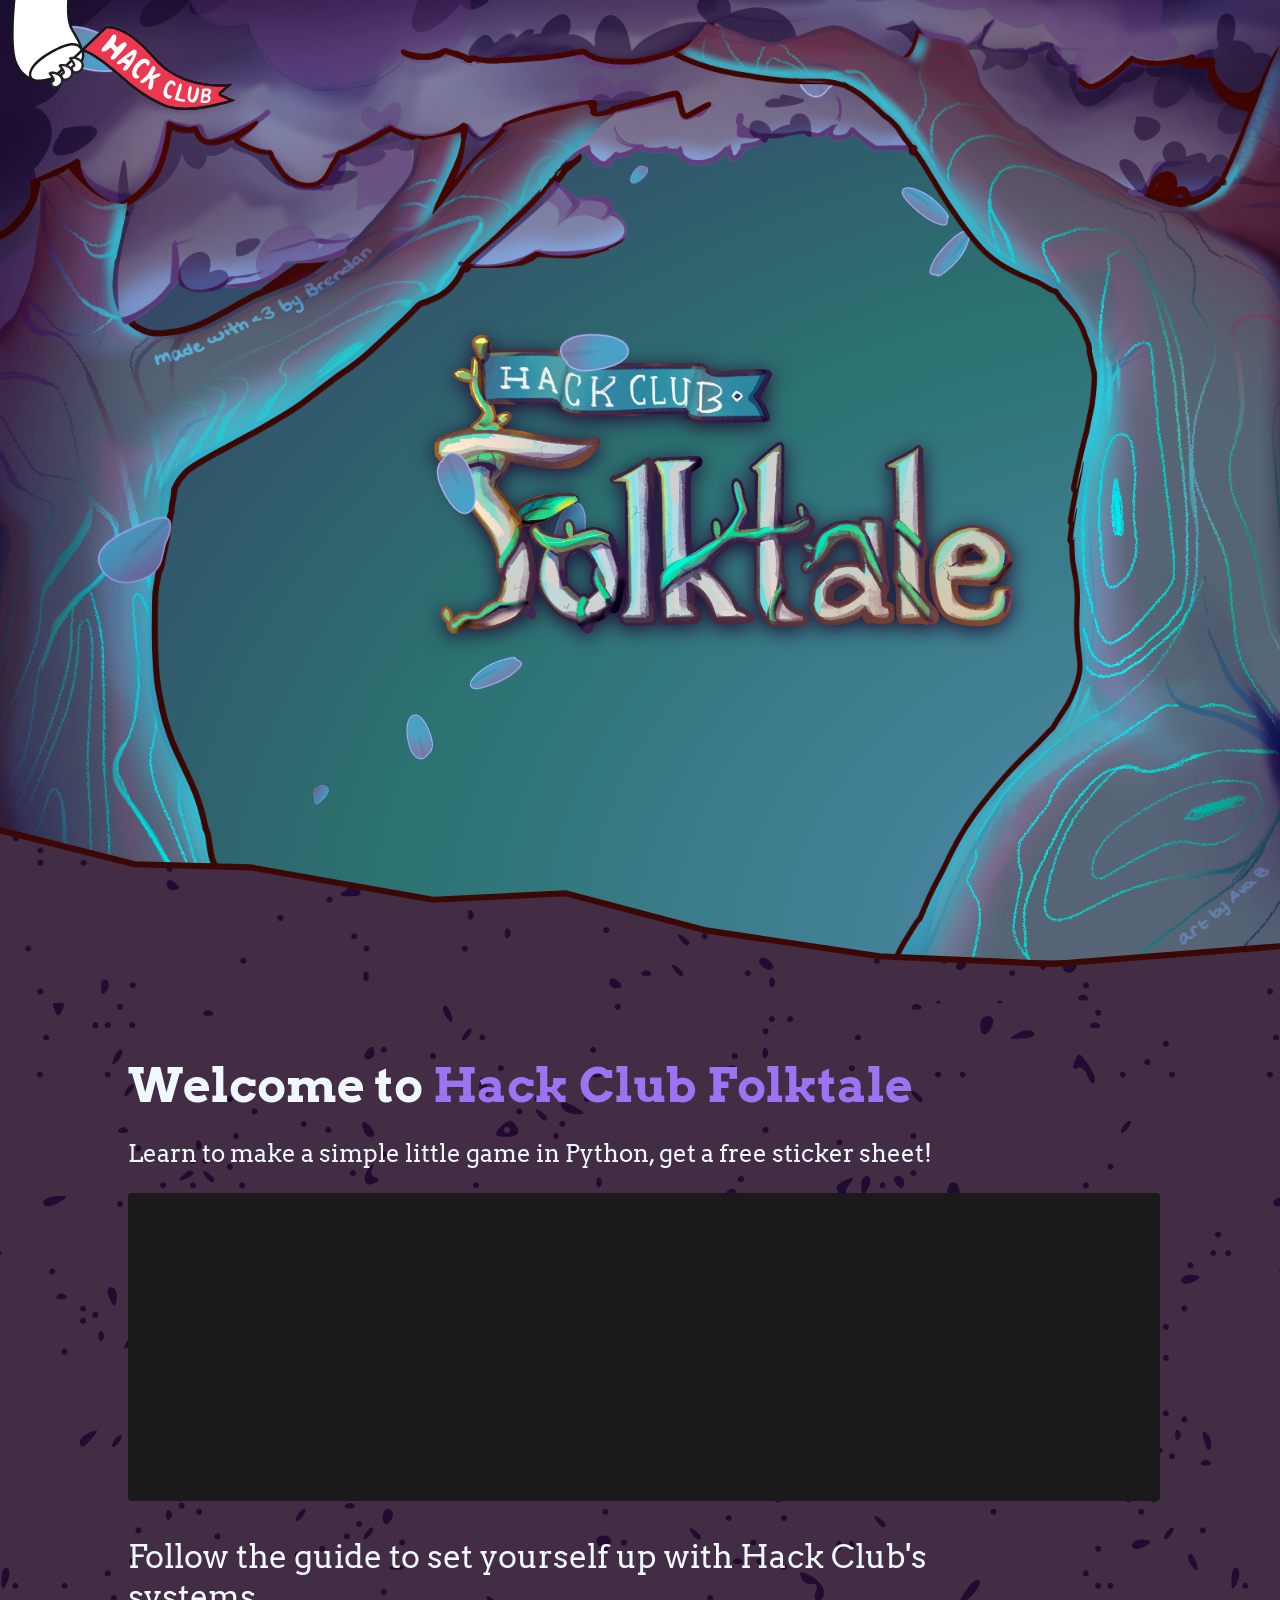
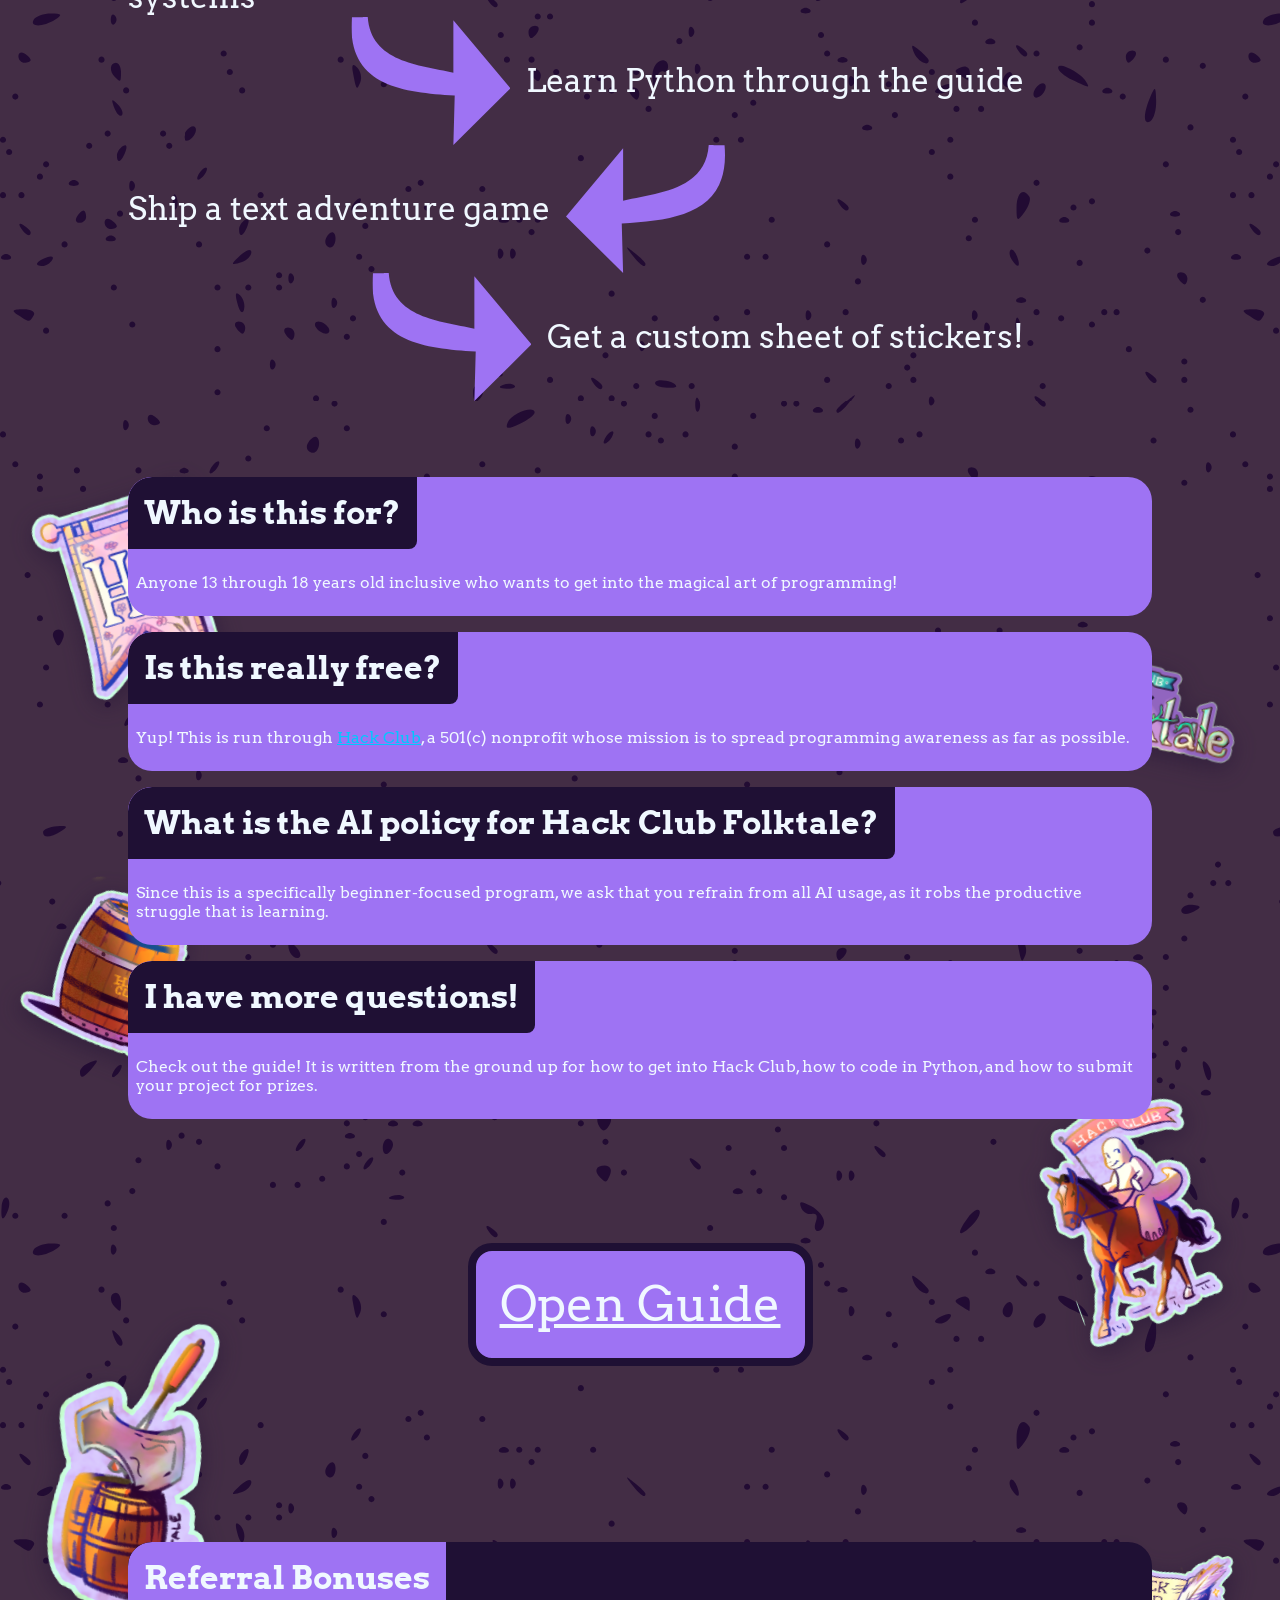
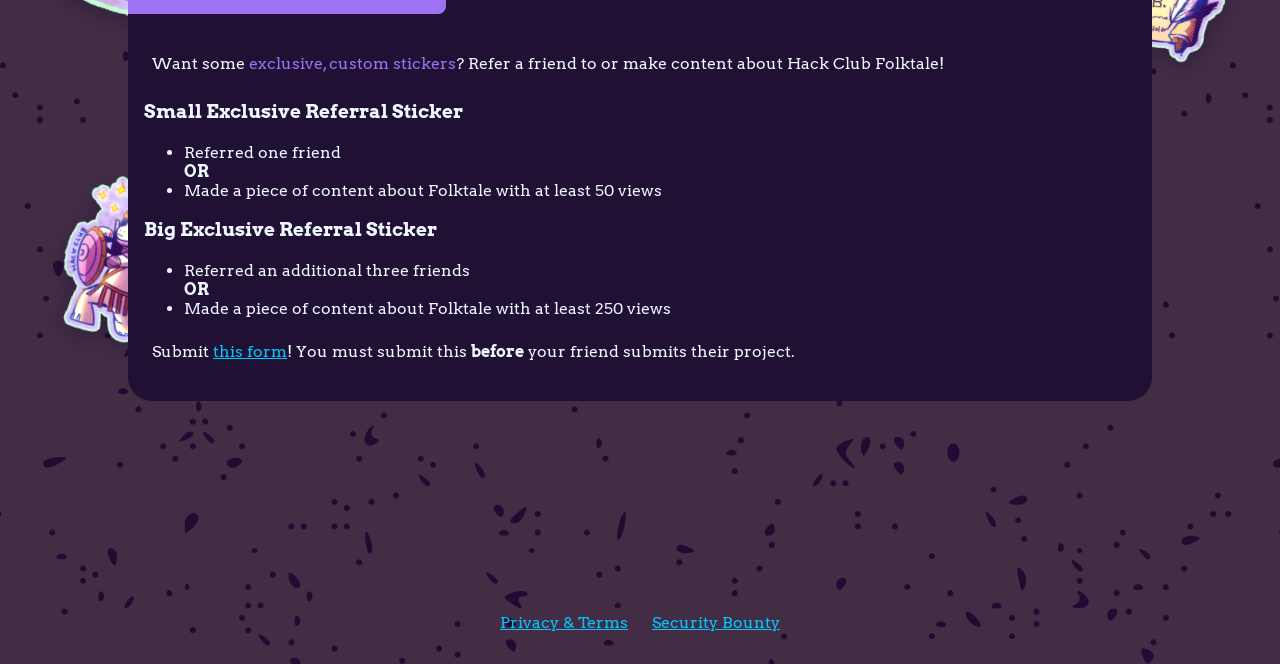
<file: ui/index.html>
<!doctype html>
<html lang="en">
    <head>
        <meta charset="UTF-8" />
        <meta name="viewport" content="width=device-width, initial-scale=1" />
        <title>
            Folktale by Hack Club - Learn Python, Make a Game, Get Stickers
        </title>
        <meta
            name="description"
            content="Hack Club Folktale is a free program for teens 13-18: learn Python from scratch, ship your own text adventure game, and get a custom sticker sheet."
        />
        <link rel="canonical" href="https://folktale.hackclub.com/" />
        <meta name="robots" content="index, follow, max-image-preview:large" />
        <meta name="theme-color" content="#3c2b60" />

        <meta property="og:type" content="website" />
        <meta property="og:site_name" content="Hack Club Folktale" />
        <meta property="og:url" content="https://folktale.hackclub.com/" />
        <meta
            property="og:title"
            content="Folktale by Hack Club - Learn Python, Make a Game, Get Stickers"
        />
        <meta
            property="og:description"
            content="A free program for teens 13-18: learn Python from scratch, ship your own text adventure game, and get a custom sticker sheet."
        />
        <meta
            property="og:image"
            content="https://folktale.hackclub.com/resources/folktale_logo.webp"
        />
        <meta property="og:image:alt" content="The Hack Club Folktale logo" />
        <meta property="og:locale" content="en_US" />

        <meta name="twitter:card" content="summary_large_image" />
        <meta
            name="twitter:title"
            content="Folktale by Hack Club - Learn Python, Make a Game, Get Stickers"
        />
        <meta
            name="twitter:description"
            content="A free program for teens 13-18: learn Python from scratch, ship your own text adventure game, and get a custom sticker sheet."
        />
        <meta
            name="twitter:image"
            content="https://folktale.hackclub.com/resources/folktale_logo.webp"
        />

        <link rel="icon" type="image/png" href="resources/leave_2.png" />
        <link rel="preconnect" href="https://fonts.googleapis.com" />
        <link rel="preconnect" href="https://fonts.gstatic.com" crossorigin />
        <link rel="stylesheet" href="index.css" />
        <script src="leaves_bg.js" defer></script>

        <!-- Privacy-friendly analytics by Plausible -->
        <script
            async
            src="https://plausible.io/js/pa-lE-bubg2qn8PVVQjARgff.js"
        ></script>
        <script>
            ((window.plausible =
                window.plausible ||
                function () {
                    (plausible.q = plausible.q || []).push(arguments);
                }),
                (plausible.init =
                    plausible.init ||
                    function (i) {
                        plausible.o = i || {};
                    }));
            plausible.init();
        </script>

        <script type="application/ld+json">
            {
                "@context": "https://schema.org",
                "@graph": [
                    {
                        "@type": "Organization",
                        "@id": "https://hackclub.com/#organization",
                        "name": "Hack Club",
                        "url": "https://hackclub.com/",
                        "nonprofitStatus": "Nonprofit501c3"
                    },
                    {
                        "@type": "WebSite",
                        "@id": "https://folktale.hackclub.com/#website",
                        "url": "https://folktale.hackclub.com/",
                        "name": "Hack Club Folktale",
                        "description": "A free program for teens 13-18: learn Python from scratch, ship your own text adventure game, and get a custom sticker sheet.",
                        "inLanguage": "en",
                        "publisher": {
                            "@id": "https://hackclub.com/#organization"
                        }
                    },
                    {
                        "@type": "Course",
                        "@id": "https://folktale.hackclub.com/#course",
                        "name": "Hack Club Folktale",
                        "url": "https://folktale.hackclub.com/",
                        "description": "A beginner-focused guide that walks teens through joining Hack Club, learning Python, and shipping a text adventure game for a free sticker sheet.",
                        "inLanguage": "en",
                        "isAccessibleForFree": true,
                        "educationalLevel": "Beginner",
                        "typicalAgeRange": "13-18",
                        "teaches": [
                            "Python programming",
                            "Text-based game development",
                            "Git and GitHub"
                        ],
                        "provider": {
                            "@id": "https://hackclub.com/#organization"
                        },
                        "offers": {
                            "@type": "Offer",
                            "price": "0",
                            "priceCurrency": "USD",
                            "category": "Free",
                            "availability": "https://schema.org/InStock"
                        },
                        "hasCourseInstance": {
                            "@type": "CourseInstance",
                            "courseMode": "Online"
                        }
                    },
                    {
                        "@type": "FAQPage",
                        "@id": "https://folktale.hackclub.com/#faq",
                        "mainEntity": [
                            {
                                "@type": "Question",
                                "name": "Who is this for?",
                                "acceptedAnswer": {
                                    "@type": "Answer",
                                    "text": "Anyone 13 through 18 years old inclusive who wants to get into the magical art of programming!"
                                }
                            },
                            {
                                "@type": "Question",
                                "name": "Is this really free?",
                                "acceptedAnswer": {
                                    "@type": "Answer",
                                    "text": "Yup! This is run through Hack Club, a 501(c) nonprofit whose mission is to spread programming awareness as far as possible."
                                }
                            },
                            {
                                "@type": "Question",
                                "name": "What is the AI policy for Hack Club Folktale?",
                                "acceptedAnswer": {
                                    "@type": "Answer",
                                    "text": "Since this is a specifically beginner-focused program, we ask that you refrain from all AI usage, as it robs the productive struggle that is learning."
                                }
                            },
                            {
                                "@type": "Question",
                                "name": "I have more questions!",
                                "acceptedAnswer": {
                                    "@type": "Answer",
                                    "text": "Check out the guide! It is written from the ground up for how to get into Hack Club, how to code in Python, and how to submit your project for prizes."
                                }
                            }
                        ]
                    }
                ]
            }
        </script>
    </head>
    <body>
        <a href="https://hackclub.com/"
            ><img
                style="
                    position: absolute;
                    top: 0;
                    left: 10px;
                    border: 0;
                    width: 25vmin;
                    z-index: 999;
                "
                src="resources/flag-orpheus-top.svg"
                alt="Hack Club"
        /></a>

        <div id="bg_sky"></div>

        <img
            id="background_tree"
            class="bg_img"
            alt=""
            aria-hidden="true"
            width="3200"
            height="2400"
            src="resources/background_tree1.png"
        />

        <div id="leaves_container" aria-hidden="true"></div>

        <img
            class="bg_img"
            alt=""
            aria-hidden="true"
            width="3200"
            height="2400"
            src="resources/foreground_tree2.png"
        />

        <div style="height: 80vw"></div>

        <div id="logo-container">
            <img
                id="logo"
                alt="Hack Club Folktale"
                width="4119"
                height="2274"
                fetchpriority="high"
                src="resources/folktale_logo.webp"
            />
        </div>

        <img
            id="separator"
            alt=""
            aria-hidden="true"
            src="resources/separator.svg"
        />

        <div id="ground"></div>

        <main class="content_block" id="first_block">
            <h1
                style="
                    font-size: xxx-large;
                    padding-bottom: 0;
                    margin-bottom: 0;
                "
            >
                Welcome to
                <span style="color: #9e73f3">Hack Club Folktale</span>
            </h1>
            <p style="font-size: x-large; padding-top: 0">
                Learn to make a simple little game in Python, get a free sticker
                sheet!
            </p>
            <div id="term_holder">
                <iframe
                    src="https://pyterm.hackclub.com/breynard0/folktale_game_test"
                    allow="cross-origin-isolated"
                    id="term_example"
                ></iframe>
            </div>
            <h2 class="visually-hidden">How Hack Club Folktale works</h2>
            <div id="steps">
                <div class="step-holder">
                    <p class="step-text">
                        Follow the guide to set yourself up with Hack Club's
                        systems
                    </p>
                </div>
                <div class="step-holder">
                    <div class="space-taker"></div>
                    <img
                        class="step-arrow flip-x"
                        src="resources/arrow.svg"
                        alt=""
                        aria-hidden="true"
                        loading="lazy"
                    />
                    <p class="step-text">Learn Python through the guide</p>
                </div>
                <div class="step-holder">
                    <p class="step-text">Ship a text adventure game</p>
                    <img
                        class="step-arrow"
                        src="resources/arrow.svg"
                        alt=""
                        aria-hidden="true"
                        loading="lazy"
                    />
                    <div class="space-taker"></div>
                </div>
                <div class="step-holder">
                    <div class="space-taker"></div>
                    <img
                        class="step-arrow flip-x"
                        src="resources/arrow.svg"
                        alt=""
                        aria-hidden="true"
                        loading="lazy"
                    />
                    <p class="step-text">Get a custom sheet of stickers!</p>
                </div>
            </div>
            <div style="height: 60px"></div>
            <h2 class="visually-hidden">Frequently asked questions</h2>
            <div id="sticker-zone">
                <img
                    class="scatter-sticker sticker-1"
                    src="resources/stickers/1.png"
                    alt=""
                    aria-hidden="true"
                    loading="lazy"
                />
                <img
                    class="scatter-sticker sticker-2"
                    src="resources/stickers/2.png"
                    alt=""
                    aria-hidden="true"
                    loading="lazy"
                />
                <img
                    class="scatter-sticker sticker-3"
                    src="resources/stickers/3.png"
                    alt=""
                    aria-hidden="true"
                    loading="lazy"
                />
                <img
                    class="scatter-sticker sticker-4"
                    src="resources/stickers/4.png"
                    alt=""
                    aria-hidden="true"
                    loading="lazy"
                />
                <img
                    class="scatter-sticker sticker-5"
                    src="resources/stickers/5.png"
                    alt=""
                    aria-hidden="true"
                    loading="lazy"
                />
                <img
                    class="scatter-sticker sticker-6"
                    src="resources/stickers/6.png"
                    alt=""
                    aria-hidden="true"
                    loading="lazy"
                />
                <img
                    class="scatter-sticker sticker-7"
                    src="resources/stickers/7.png"
                    alt=""
                    aria-hidden="true"
                    loading="lazy"
                />
                <div class="faq-holder">
                    <div class="faq-entry">
                        <h3 class="faq-question">Who is this for?</h3>
                        <p class="faq-answer">
                            Anyone 13 through 18 years old inclusive who wants to
                            get into the magical art of programming!
                        </p>
                    </div>
                    <div class="faq-entry">
                        <h3 class="faq-question">Is this really free?</h3>
                        <p class="faq-answer">
                            Yup! This is run through
                            <a href="https://hackclub.com/">Hack Club</a>, a 501(c)
                            nonprofit whose mission is to spread programming
                            awareness as far as possible.
                        </p>
                    </div>
                    <div class="faq-entry">
                        <h3 class="faq-question">
                            What is the AI policy for Hack Club Folktale?
                        </h3>
                        <p class="faq-answer">
                            Since this is a specifically beginner-focused program,
                            we ask that you refrain from all AI usage, as it robs
                            the productive struggle that is learning.
                        </p>
                    </div>
                    <div class="faq-entry">
                        <h3 class="faq-question">I have more questions!</h3>
                        <p class="faq-answer">
                            Check out the guide! It is written from the ground up
                            for how to get into Hack Club, how to code in Python,
                            and how to submit your project for prizes.
                        </p>
                    </div>
                </div>

                <div style="height: 60px"></div>

                <div id="guide-button-parent">
                    <a id="guide-button" href="/guide">Open Guide</a>
                </div>

                <div style="height: 160px"></div>

                <div class="ref-holder">
                    <div class="ref-entry" id="referral-block">
                        <h2 class="ref-title">Referral Bonuses</h2>
                        <div class="ref-content">
                            <p>
                                Want some
                                <span style="color: #9e73f3"
                                    >exclusive, custom stickers</span
                                >? Refer a friend to or make content about Hack Club
                                Folktale!
                            </p>
                            <h3>Small Exclusive Referral Sticker</h3>
                            <ul>
                                <li>Referred one friend</li>
                                <li style="list-style: none; font-weight: bold">
                                    OR
                                </li>
                                <li>
                                    Made a piece of content about Folktale with at
                                    least 50 views
                                </li>
                            </ul>
                            <h3>Big Exclusive Referral Sticker</h3>
                            <ul>
                                <li>Referred an additional three friends</li>
                                <li style="list-style: none; font-weight: bold">
                                    OR
                                </li>
                                <li>
                                    Made a piece of content about Folktale with at
                                    least 250 views
                                </li>
                            </ul>
                            <p>
                                Submit
                                <a
                                    href="https://forms.hackclub.com/folktale-referral"
                                    >this form</a
                                >! You must submit this
                                <span style="font-weight: bold">before</span> your
                                friend submits their project.
                            </p>
                        </div>
                    </div>
                </div>
            </div>
        </main>

        <div style="height: 20vh"></div>

        <footer>
            <a href="https://hackclub.com/privacy-and-terms"
                >Privacy &amp; Terms</a
            >
            <a href="https://security.hackclub.com/">Security Bounty</a>
        </footer>
    </body>
</html>
</file>
<file: ui/index.css>
@import url('https://fonts.googleapis.com/css2?family=Arvo:ital,wght@0,400;0,700;1,400;1,700&display=swap');

:root {
    background-color: #3c2b60;
    font-family: Arvo, sans-serif;
    overscroll-behavior: none;
    overflow-x: clip;

    --separator-top: 64.5vw;
    --separator-left: -0.5vw;
    --separator-width: 101vw;
    --separator-height: calc(var(--separator-width) * 29.23464 / 210.15952);
    --ground-tile: calc(var(--separator-width) * 200 / 210.15952);
    --ground-overlap: 2px;
}

body {
    width: 100%;
    max-width: 100%;
    margin: 0;
    position: relative;
    display: flow-root;
    overflow-x: clip;
}

#term_example {
    border: none;
    width: 100%;
    height: 100%;
}

#term_holder {
    width: 100%;
    height: 300px;
    background-color: #191a19;
    padding: 4px;
    border-radius: 4px;
    margin-bottom: 4vh;
}

#bg_canvas {
    display: block;
    image-rendering: pixelated;
}

.bg_img {
    width: 100%;
    height: auto;
    position: absolute;
    top: 0;
}

#bg_sky {
    width: 100%;
    height: 75vw;
    background: radial-gradient(ellipse at bottom right, #578eb6, #2b7271, #3c2b60);
    position: absolute;
    z-index: -5;
}

#background_tree {
    z-index: -4;
}

#logo-container {
    position: absolute;
    top: 0;
    z-index: -2;
    width: 100%;
    height: 75vw;
    display: flex;
    justify-content: center;
    align-items: center;
}

#logo {
    max-width: 50vw;
    height: auto;
    padding-left: 15vw;
    filter: drop-shadow(0 4px 10px #1f1034);
}

#separator {
    position: absolute;
    width: var(--separator-width);
    left: var(--separator-left);
    top: var(--separator-top);
    z-index: 0;
}

#ground {
    position: absolute;
    top: calc(var(--separator-top) + var(--separator-height) - var(--ground-overlap));
    bottom: 0;
    width: 100%;
    background-image: url("resources/ground.svg");
    background-size: var(--ground-tile) var(--ground-tile);
    background-position: var(--separator-left) calc(var(--ground-overlap) - var(--separator-height));
    z-index: 0;
}

.content_block {
    color: aliceblue;
    margin-left: 10vw;
    margin-right: 10vw;
    position: relative;
    z-index: 1;
}

#leaves_container {
    position: absolute;
    height: 75vw;
    width: 100%;
    overflow: hidden;
}

.leaf {
    position: absolute;
    top: 0;
    left: 0;
    width: 60px;
    will-change: transform;
}

.leaf-fg {
    z-index: -1;
}

.leaf-bg {
    z-index: -3;
}

#steps {
    font-size: xx-large;
    max-width: min(70vw, 1200px);
}

.space-taker {
    flex-grow: 1;
}

.step-holder {
    display: flex;
    justify-content: space-between;
    gap: 1rem;
    margin: 0;
    padding: 0;
}

.step-text {
    margin-bottom: auto;
    margin-top: auto;
    align-self: center;
}

.step-arrow {
    height: 128px;
    margin: 0;
    padding: 0;
}

.flip-x {
    transform: scaleX(-1);
}

.faq-holder {
    --faq-radius: 24px;
    --faq-inner-radius: 8px;
}

.faq-entry {
    margin-top: 16px;
    background-color: #9e73f3;
    border-radius: var(--faq-radius);
    overflow: hidden;
}

.faq-question {
    background-color: #1f1034;
    width: fit-content;
    margin: 0;
    padding: 16px;
    font-size: 2em;
    border-radius: var(--faq-radius) 0 var(--faq-inner-radius) 0;
}

.faq-answer {
    padding: 8px;
}

a {
    color: #00c8ff;
}

#guide-button-parent {
    display: flex;
    justify-content: center;
    align-items: center;
    margin-top: 64px;
}

#guide-button {
    padding: 24px;
    font-size: 48px;
    margin-left: auto;
    margin-right: auto;
    color: aliceblue;
    background-color: #9e73f3;
    border-color: #1f1034;
    border-width: 8px;
    border-radius: 24px;
    border-style: solid;
}
footer {
    display: flex;
    justify-content: center;
    gap: 24px;
    padding: 32px 16px;
    position: relative;
    z-index: 1;
}

.ref-holder {
    --ref-radius: 24px;
    --ref-inner-radius: 8px;
}

.ref-entry {
    margin-top: 16px;
    background-color: #1f1034;
    border-radius: var(--ref-radius);
    overflow: hidden;
}

.ref-title {
    background-color: #9e73f3;
    width: fit-content;
    margin: 0;
    padding: 16px;
    font-size: 2em;
    border-radius: var(--ref-radius) 0 var(--ref-inner-radius) 0;
}

.visually-hidden {
    position: absolute;
    width: 1px;
    height: 1px;
    margin: -1px;
    padding: 0;
    overflow: hidden;
    clip-path: inset(50%);
    white-space: nowrap;
}

@media (max-width: 768px) {
    #steps {
        font-size: large;
        max-width: 100%;
        margin-top: 40px;
    }

    .step-arrow {
        height: 48px;
    }

    #first_block h1 {
        font-size: xx-large !important;
    }

    .faq-question,
    .ref-title {
        font-size: 1.25em;
    }

    #guide-button {
        padding: 16px;
        font-size: 28px;
    }
}

.ref-entry p {
    padding: 8px;
}

.ref-content {
    padding: 16px;
}

#sticker-zone {
    position: relative;
}

.scatter-sticker {
    position: absolute;
    z-index: -1;
    width: clamp(90px, 13vw, 190px);
    height: auto;
    pointer-events: none;
    user-select: none;
    filter: drop-shadow(0 6px 12px #1f103480);
}

.sticker-1 {
    top: 1%;
    left: -6vw;
    transform: rotate(-16deg);
}

.sticker-2 {
    top: 12%;
    right: -7vw;
    transform: rotate(13deg);
}

.sticker-3 {
    top: 27%;
    left: -7vw;
    transform: rotate(22deg);
}

.sticker-4 {
    top: 41%;
    right: -5vw;
    transform: rotate(-20deg);
}

.sticker-5 {
    top: 55%;
    left: -6vw;
    transform: rotate(9deg);
}

.sticker-6 {
    top: 70%;
    right: -7vw;
    transform: rotate(-13deg);
}

.sticker-7 {
    top: 86%;
    left: -5vw;
    transform: rotate(18deg);
}

@media (max-width: 768px) {
    .scatter-sticker {
        width: clamp(64px, 20vw, 120px);
    }

    .sticker-1,
    .sticker-3,
    .sticker-5,
    .sticker-7 {
        left: -9vw;
    }

    .sticker-2,
    .sticker-4,
    .sticker-6 {
        right: -9vw;
    }
}
</file>
